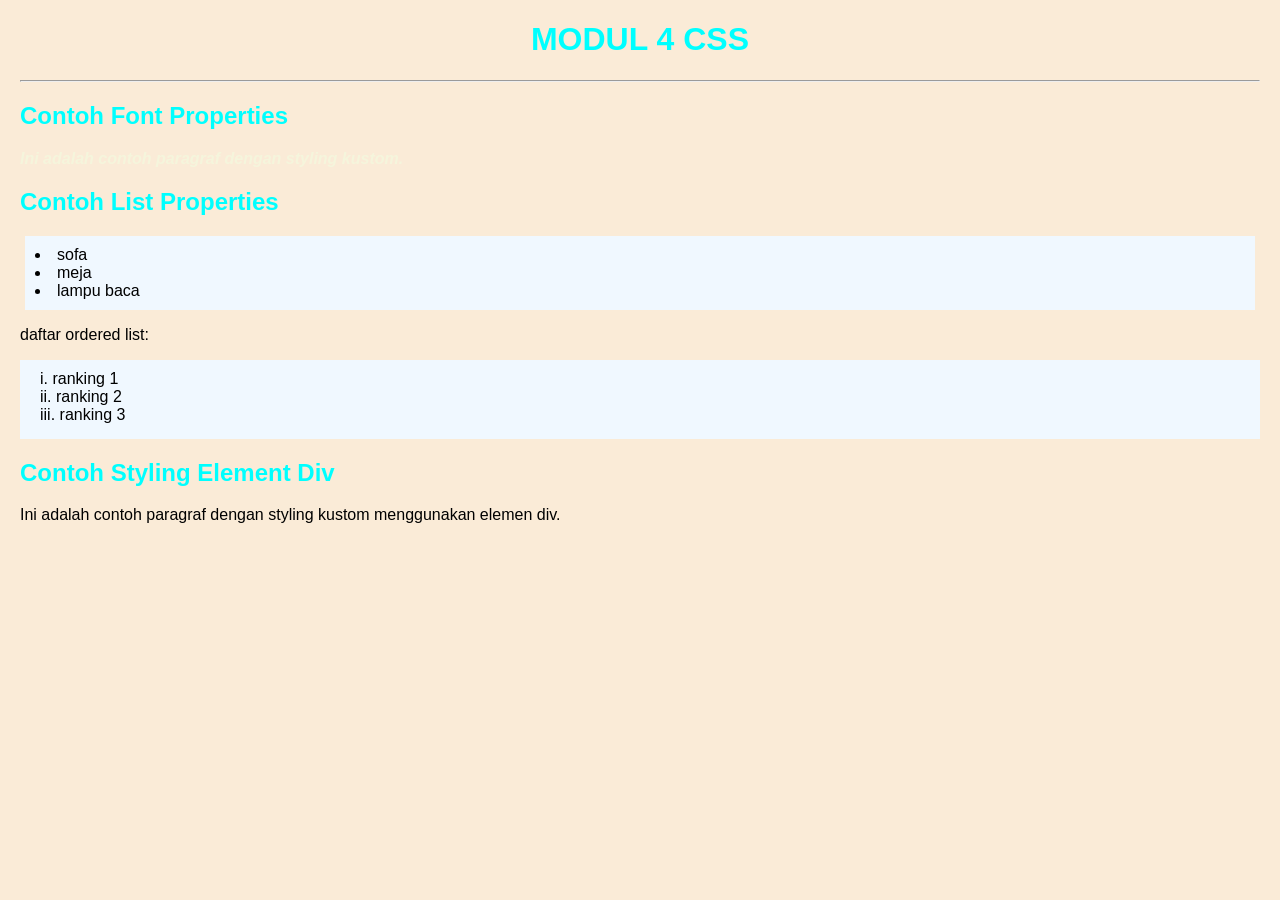
<file: css.html>
<!DOCTYPE html>
<html lang="id">
<head>
    <meta charset="UTF-8">
    <title>MODUL 4 CSS</title>
    <!-- CSS DIGABUNG DI DALAM TAG STYLE -->
    <style>
        body {
            background-color: antiqueWhite;
            font-family: sans-serif;
            margin: 20px;
        }
        /* Font PROPERTIES */
        h2 {
            text-align: left;
            color: aqua;
        }
        /* selector class */
        .text-kustom {
            font-family: arial;
            font-size: medium;
            font-style: italic;
            font-weight: bold;
            text-align: justify;
            color: beige;
        }
        /* list properties */
        ul.listsatu {
            background-color: aliceBlue;
            margin: 20px 5px 10px;
            list -style-type: lower-alpha ;
            list-style-position: inside;
            padding: 10px;
        }
        ol.listdua {
            background-color: aliceBlue;
            list-style-type: lower-roman;
            list-style-position: inside;
            padding: 10px 5px 15px 20px;
        }
        /*styling element div*/
        section1 {
            background-color: aliceBlue;
            padding: 10px 20px 15px 20px;
            margin-top: 20px ;
            border: 2px solid ;       
        }
        .mark {
            background-color: aqua;
            color: black;
            font-style: italic;
            font-weight: bold;
            color: black;
            padding: 5px;
        }
    </style>
</head>
<body>
    <!--CONTOH INLINE STYLE-->
    <h1 style="text-align: center; color: aqua;" ; text-decoration: underline;">MODUL 4 CSS</h1>
    <hr>

    <!--IMPLEMENTASI FONT PROPERTIES-->
    <h2>Contoh Font Properties</h2>
    <p class="text-kustom">Ini adalah contoh paragraf dengan styling kustom.</p>

    <!--IMPLEMENTASI LIST PROPERTIES-->
    <h2>Contoh List Properties</h2>
    <ul class="listsatu">
        <li>sofa</li>
        <li>meja</li>
        <li>lampu baca</li>
    </ul>

    <p>daftar ordered list:</p>
    <ol class="listdua">
        <li>ranking 1</li>
        <li>ranking 2</li>
        <li>ranking 3</li>
    </ol>

    <!--IMPLEMENTASI STYLING ELEMENT DIV-->
    <div class="section1">
        <h2>Contoh Styling Element Div</h2>
        <p>
            Ini adalah contoh paragraf dengan styling kustom menggunakan elemen div.
        </p>
    </div>              
</body>
</html>
</file>
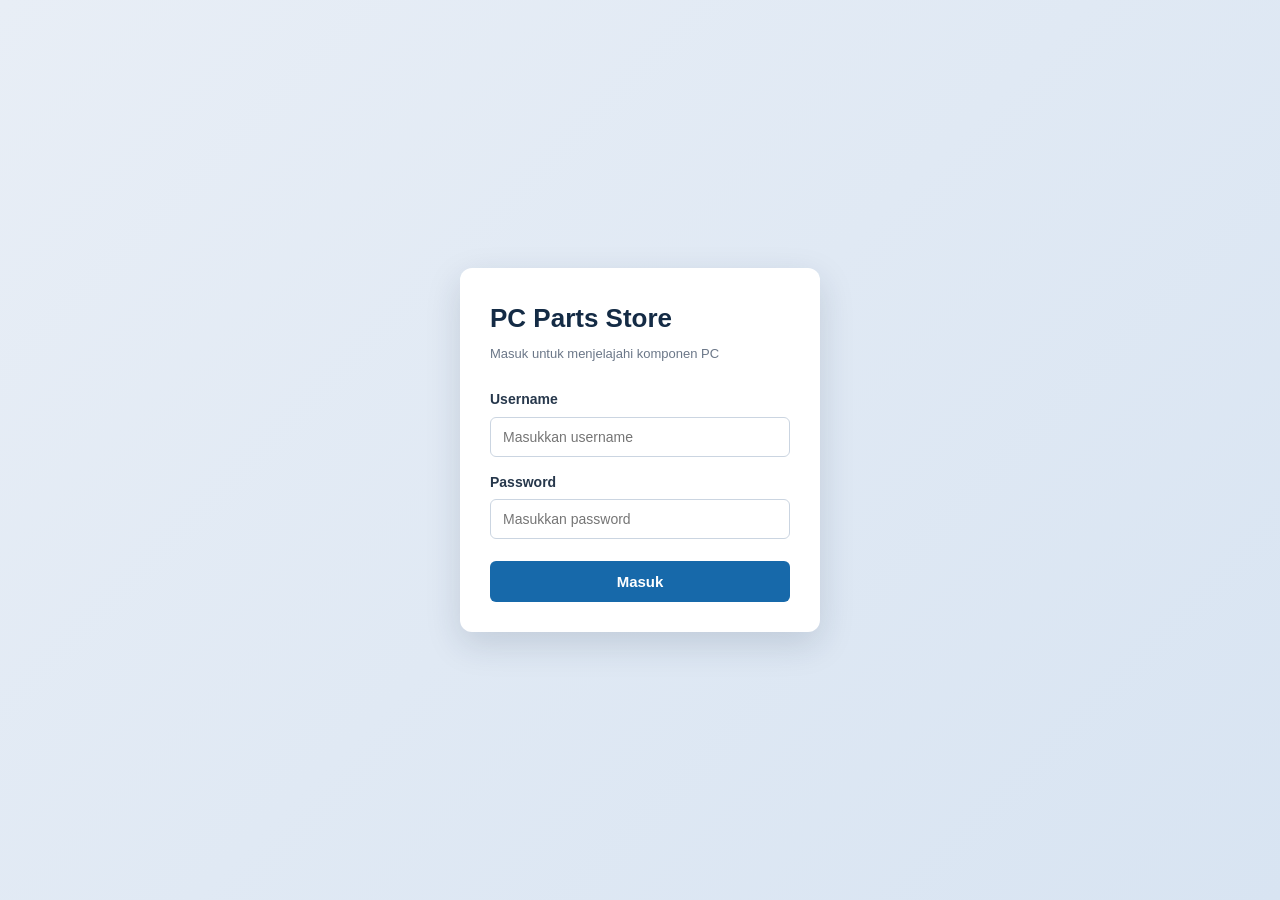
<file: login.html>
<!DOCTYPE html>
<html lang="id">
<head>
    <meta charset="UTF-8">
    <meta name="viewport" content="width=device-width, initial-scale=1.0">
    <title>Login | PC Parts Store</title>
    <link rel="stylesheet" href="style.css">
</head>
<body class="login-page">
    <main class="login-container">
        <form class="login-card" action="index.html" method="get">
            <h1>PC Parts Store</h1>
            <p class="login-subtitle">Masuk untuk menjelajahi komponen PC</p>

            <label for="username">Username</label>
            <input type="text" id="username" name="username"
                   placeholder="Masukkan username" required>

            <label for="password">Password</label>
            <input type="password" id="password" name="password"
                   placeholder="Masukkan password" required>

            <button type="submit" class="login-button">Masuk</button>
        </form>
    </main>
</body>
</html>
</file>
<file: style.css>
/* GAYA UMUM */
* {
    box-sizing: border-box;
}

html {
    scroll-behavior: smooth;
    scroll-padding-top: 82px;
}

body {
    margin: 0;
    font-family: Arial, Helvetica, sans-serif;
    color: #172033;
    background-color: #f4f7fb;
    line-height: 1.6;
}

a {
    text-decoration: none;
}

/* HALAMAN LOGIN*/
.login-page {
    min-height: 100vh;
    background: linear-gradient(135deg, #e8eef6, #d8e4f2);
}

.login-container {
    min-height: 100vh;
    display: flex;
    justify-content: center; 
    align-items: center;     
    padding: 24px;
}

.login-card {
    width: 100%;
    max-width: 360px;
    padding: 30px;
    background-color: #ffffff;
    border-radius: 12px;
    box-shadow: 0 12px 35px rgba(20, 39, 66, 0.15);
}

.login-card h1 {
    margin: 0;
    color: #142b45;
    font-size: 26px;
}

.login-subtitle {
    margin: 4px 0 24px;
    color: #6b7788;
    font-size: 13px;
}

.login-card label {
    display: block;
    margin: 14px 0 6px;
    color: #26374b;
    font-size: 14px;
    font-weight: bold;
}

.login-card input {
    width: 100%;
    padding: 11px 12px;
    border: 1px solid #cbd5e1;
    border-radius: 6px;
    background-color: #ffffff;
    font-size: 14px;
    outline: none;
    transition: background-color 0.2s, border-color 0.2s, box-shadow 0.2s;
}

/* Warna input berubah ketika input dipilih */
.login-card input:focus {
    background-color: #e0f2fe;
    border-color: #1683c5;
    box-shadow: 0 0 0 3px rgba(22, 131, 197, 0.15);
}

.login-button {
    width: 100%;
    margin-top: 22px;
    padding: 12px;
    border: none;
    border-radius: 6px;
    background-color: #1769aa;
    color: #ffffff;
    font-size: 15px;
    font-weight: bold;
    cursor: pointer;
    transition: background-color 0.2s, color 0.2s;
}

.login-button:hover {
    background-color: #000000;
    color: #ffffff;
}

/*  NAVBAR*/
.navbar {
    position: fixed;
    top: 0;
    left: 0;
    z-index: 1000;
    width: 100%;
    min-height: 70px;
    padding: 0 6%;
    display: flex;
    justify-content: space-between; 
    background-color: #142b45;
    box-shadow: 0 3px 12px rgba(0, 0, 0, 0.12);
}

.logo {
    color: #ffffff;
    font-size: 18px;
    font-weight: 800;
    letter-spacing: 1px;
}

.nav-links {
    display: flex;
    align-items: center;
    gap: 28px;
    margin: 0;
    padding: 0;
    list-style: none;
}

.nav-links a {
    display: inline-block;
    padding: 8px 0;
    color: #e7edf5;
    font-size: 14px;
    transition: color 0.2s;
}

.nav-links a:hover {
    color: #38bdf8;
}

/* Supaya konten tidak tertutup navbar fixed */
.store-page main {
    padding-top: 70px;
}

/* HOME*/
.hero {
    min-height: 390px;
    margin: 28px auto 0;
    width: min(92%, 1200px);
    display: flex;
    justify-content: center;
    align-items: center;
    overflow: hidden;
    border-radius: 14px;
    color: #ffffff;
    text-align: center;
    background-image:
        linear-gradient(rgba(7, 20, 37, 0.72), rgba(7, 20, 37, 0.78)),
        url("halamanUtama.png");
    background-position: center;
    background-size: cover;
}

.hero-overlay {
    max-width: 760px;
    padding: 40px 24px;
}

.eyebrow {
    margin: 0 0 8px;
    color: #1683c5;
    font-size: 12px;
    font-weight: 800;
    letter-spacing: 2px;
}

.hero .eyebrow {
    color: #7dd3fc;
}

.hero h1 {
    margin: 0;
    font-size: clamp(28px, 4vw, 46px);
    line-height: 1.2;
}

.hero h1 span {
    color: #38bdf8;
    font-size: 1.18em; 
}

.hero-description {
    max-width: 580px;
    margin: 18px auto 24px;
    color: #e2e8f0;
}

.hero-button {
    display: inline-block;
    padding: 11px 22px;
    border-radius: 6px;
    background-color: #1683c5;
    color: #ffffff;
    font-weight: bold;
    transition: background-color 0.2s;
}

.hero-button:hover {
    background-color: #0b5f91;
}

/* SECTION WRAP */
.section-wrap {
    width: min(88%, 1120px);
    margin: 0 auto;
}

.products {
    padding-top: 64px;
    padding-bottom: 60px;
}

.section-heading {
    margin-bottom: 24px;
}

.section-heading h2,
.about h2 {
    margin: 0;
    color: #142b45;
    font-size: 30px;
}

.section-heading > p:last-child {
    margin-top: 6px;
    color: #64748b;
}

.product-grid {
    display: grid;
    grid-template-columns: repeat(4, minmax(0, 1fr));
    gap: 22px;
}

.product-card {
    min-width: 0;
    overflow: hidden;
    border-radius: 10px;
    background-color: #ffffff;
    box-shadow: 0 5px 18px rgba(20, 39, 66, 0.08);
    transition: transform 0.2s, box-shadow 0.2s;
}

.product-card:hover {
    transform: translateY(-4px);
    box-shadow: 0 10px 24px rgba(20, 39, 66, 0.14);
}

.product-card img {
    display: block;
    width: 100%;
    height: 190px; 
    object-fit: cover; 
    background-color: #e2e8f0;
}

.product-info {
    padding: 16px;
}

.product-info h3 {
    margin: 0 0 6px;
    color: #142b45;
    font-size: 17px;
}

.product-info p {
    margin: 0;
    color: #64748b;
    font-size: 13px;
}

/*FOOTER */
.about {
    display: grid;
    grid-template-columns: 1fr 1.3fr;
    gap: 36px;
    align-items: center;
    padding: 34px;
    margin-bottom: 60px;
    border-radius: 12px;
    background-color: #e6edf5;
}

.about > p {
    margin: 0;
    color: #475569;
}

.site-footer {
    padding: 20px;
    background-color: #142b45;
    color: #dbe5f0;
    text-align: center;
    font-size: 12px;
}

/* LAYAR 768px*/
@media screen and (max-width: 767px) {
    .navbar {
        min-height: 64px;
        padding: 0 5%;
    }

    .logo {
        font-size: 14px;
        letter-spacing: 0.5px;
    }

    .nav-links {
        gap: 13px;
    }

    .nav-links a {
        font-size: 12px;
    }

    .store-page main {
        padding-top: 64px;
    }

    .hero {
        min-height: 300px;
        margin-top: 18px;
    }

    .hero-overlay {
        padding: 28px 18px;
    }

    .hero-description {
        font-size: 14px;
    }

    .section-wrap {
        width: 90%;
    }

    .products {
        padding-top: 44px;
        padding-bottom: 44px;
    }

    .product-grid {
        grid-template-columns: repeat(2, minmax(0, 1fr));
        gap: 14px;
    }

    .product-card img {
        height: 150px;
    }

    .product-info {
        padding: 12px;
    }

    .product-info h3 {
        font-size: 15px;
    }

    .product-info p {
        font-size: 12px;
    }

    .about {
        grid-template-columns: 1fr;
        gap: 14px;
        padding: 24px;
        margin-bottom: 40px;
    }
}

@media screen and (max-width: 380px) {
    .navbar {
        padding: 0 3%;
    }

    .logo {
        font-size: 12px;
    }

    .nav-links {
        gap: 9px;
    }

    .nav-links a {
        font-size: 11px;
    }

    .product-card img {
        height: 125px;
    }
}
</file>
